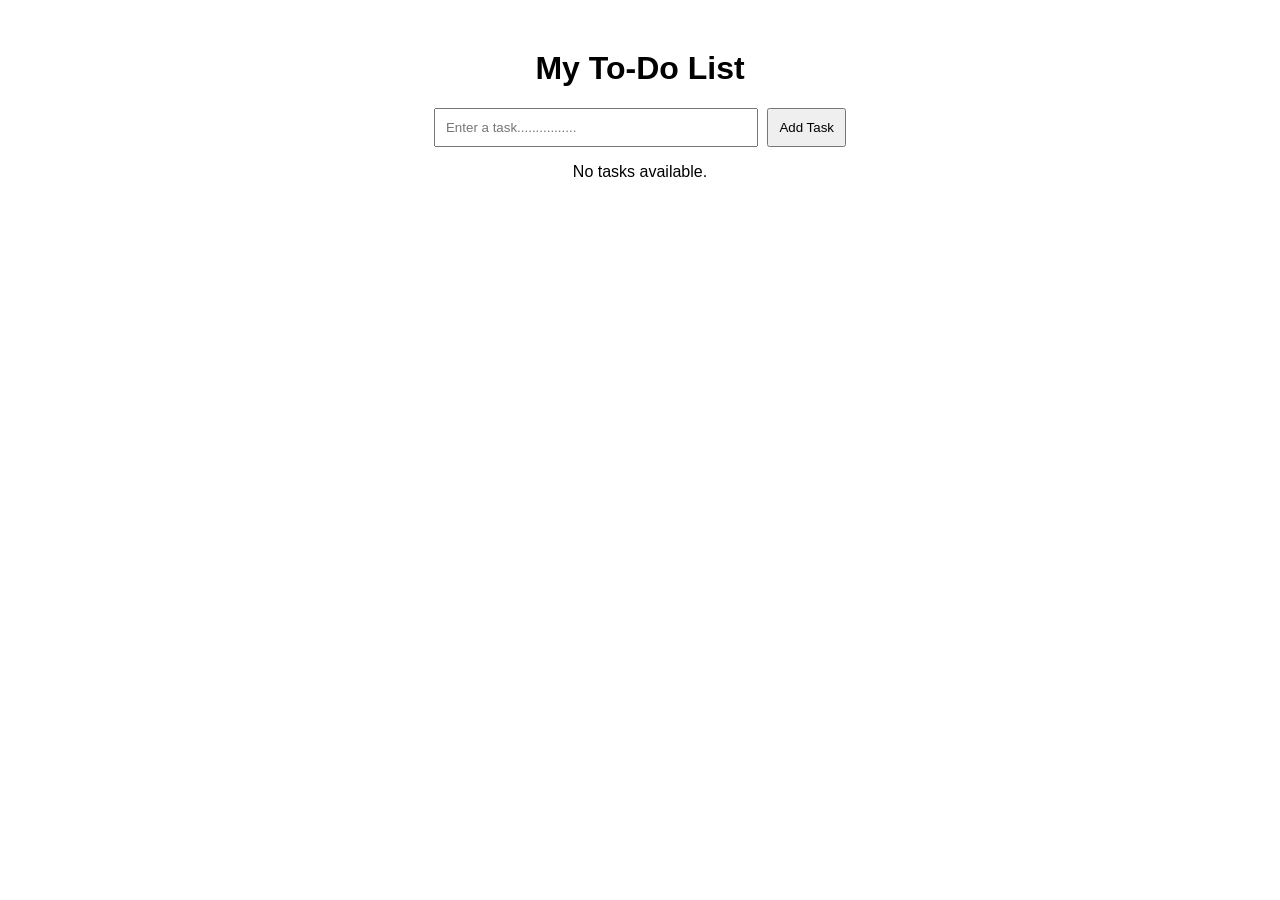
<file: fullstack/Observation Tasks/TASK 3/index.html>
<!DOCTYPE html>
<html>
<head>
    <title>My To-Do List</title>
    <link rel="stylesheet" href="style.css">
</head>

<body>

    <h1>My To-Do List</h1>

    <div class="input-section">
        <input type="text" id="taskInput" placeholder="Enter a task................">
        <button id="addTask">Add Task</button>
    </div>

    <p id="emptyMessage">No tasks available.</p>

    <ul id="taskList"></ul>

    <script src="script.js"></script>

</body>
</html>
</file>
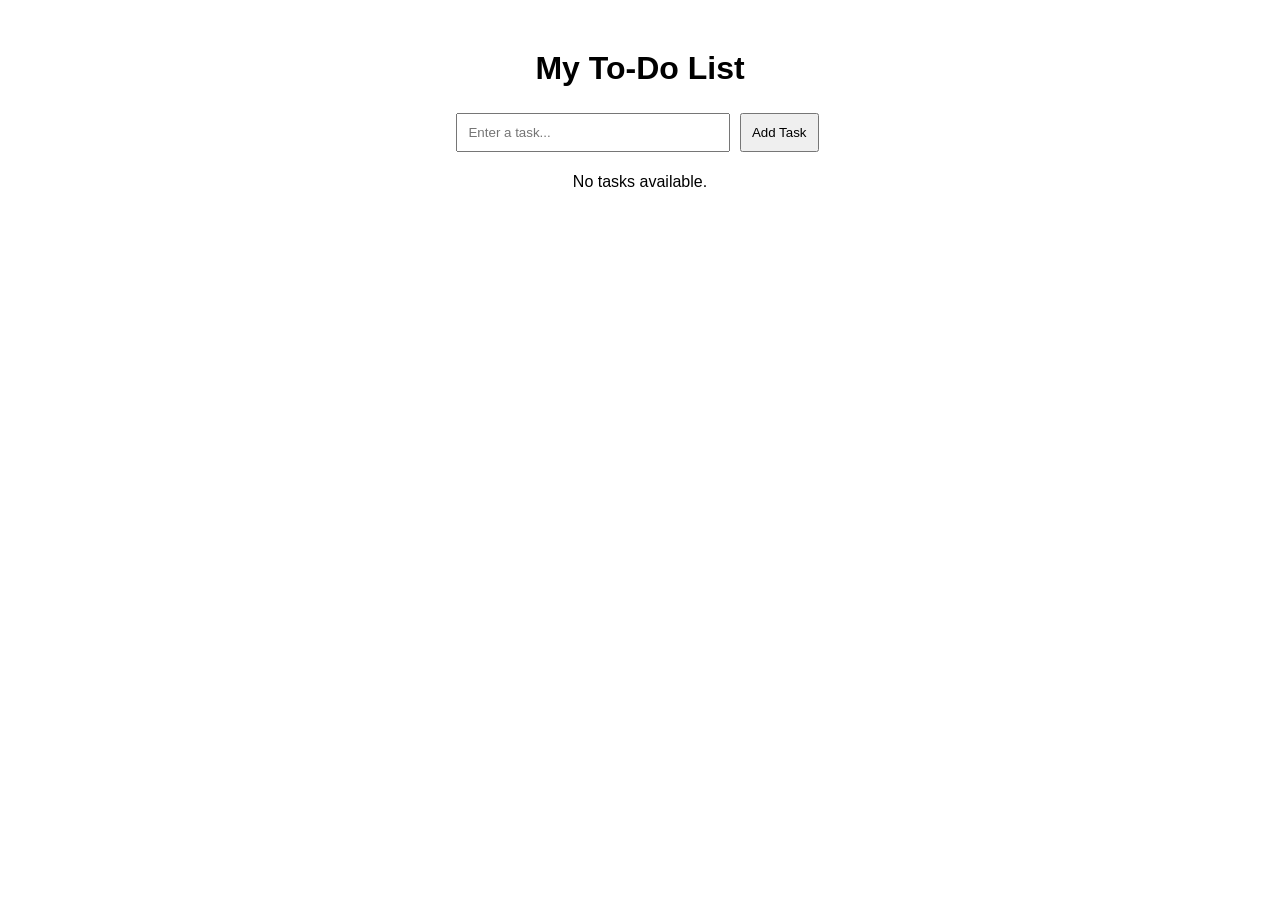
<file: fullstack/Observation Tasks/task3/index.html>
<!DOCTYPE html>
<html>
<head>
    <title>My To-Do List</title>

    <style>
        body {
            font-family: Arial, sans-serif;
            text-align: center;
            margin-top: 50px;
        }

        input {
            padding: 10px;
            width: 250px;
        }

        button {
            padding: 10px;
            margin: 5px;
            cursor: pointer;
        }

        ul {
            list-style: none;
            padding: 0;
        }

        li {
            margin: 10px;
        }

        .completed {
            text-decoration: line-through;
            color: gray;
        }
    </style>
</head>

<body>

    <h1>My To-Do List</h1>

    <input type="text" id="taskInput" placeholder="Enter a task...">
    <button id="addTask">Add Task</button>

    <p id="emptyMessage">No tasks available.</p>

    <ul id="taskList"></ul>

    <script>
        const taskInput = document.getElementById("taskInput");
        const addTask = document.getElementById("addTask");
        const taskList = document.getElementById("taskList");
        const emptyMessage = document.getElementById("emptyMessage");

        addTask.addEventListener("click", function () {

            const taskText = taskInput.value.trim();

            if (taskText === "") {
                alert("Please enter a task.");
                return;
            }

            // Create list item
            const li = document.createElement("li");

            // Create task text
            const span = document.createElement("span");
            span.textContent = taskText;

            // Create Complete button
            const completeButton = document.createElement("button");
            completeButton.textContent = "Complete";

            completeButton.addEventListener("click", function () {
                span.classList.toggle("completed");
            });

            // Create Delete button
            const deleteButton = document.createElement("button");
            deleteButton.textContent = "Delete";

            deleteButton.addEventListener("click", function () {
                li.remove();

                if (taskList.children.length === 0) {
                    emptyMessage.style.display = "block";
                }
            });

            // Add elements to list item
            li.appendChild(span);
            li.appendChild(completeButton);
            li.appendChild(deleteButton);

            // Add list item to task list
            taskList.appendChild(li);

            // Hide empty message
            emptyMessage.style.display = "none";

            // Clear input box
            taskInput.value = "";
        });
    </script>

</body>
</html>
</file>
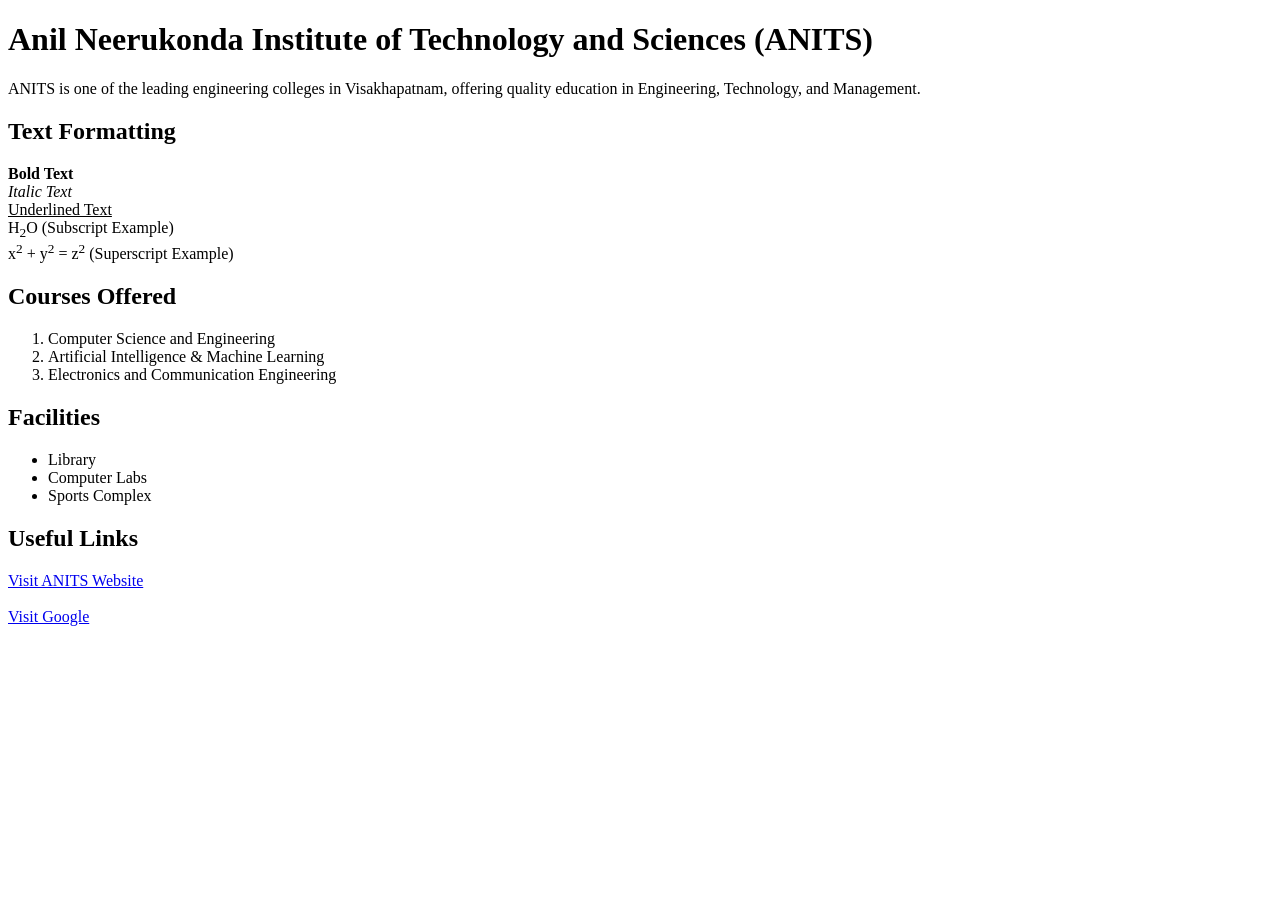
<file: fullstack/Observation Tasks/TASK1/part_A.html>
<!DOCTYPE html>
<html lang="en">
<head>
    <meta charset="UTF-8">
    <title>Basic HTML</title>
</head>
<body>

    <!-- Heading and Paragraph -->
    <h1>Anil Neerukonda Institute of Technology and Sciences (ANITS)</h1>
    <p>
        ANITS is one of the leading engineering colleges in Visakhapatnam,
        offering quality education in Engineering, Technology, and Management.
    </p>

    <!-- Text Formatting -->
    <h2>Text Formatting</h2>
    <p>
        <b>Bold Text</b><br>
        <i>Italic Text</i><br>
        <u>Underlined Text</u><br>
        H<sub>2</sub>O (Subscript Example)<br>
        x<sup>2</sup> + y<sup>2</sup> = z<sup>2</sup> (Superscript Example)
    </p>

    <!-- Ordered List -->
    <h2>Courses Offered</h2>
    <ol>
        <li>Computer Science and Engineering</li>
        <li>Artificial Intelligence & Machine Learning</li>
        <li>Electronics and Communication Engineering</li>
    </ol>

    <!-- Unordered List -->
    <h2>Facilities</h2>
    <ul>
        <li>Library</li>
        <li>Computer Labs</li>
        <li>Sports Complex</li>
    </ul>

    <!-- Hyperlinks -->
    <h2>Useful Links</h2>
    <a href="https://anits.edu.in" target="_blank">
        Visit ANITS Website
    </a>
    <br><br>
    <a href="https://www.google.com" target="_blank">
        Visit Google
    </a>

</body>
</html>
</file>
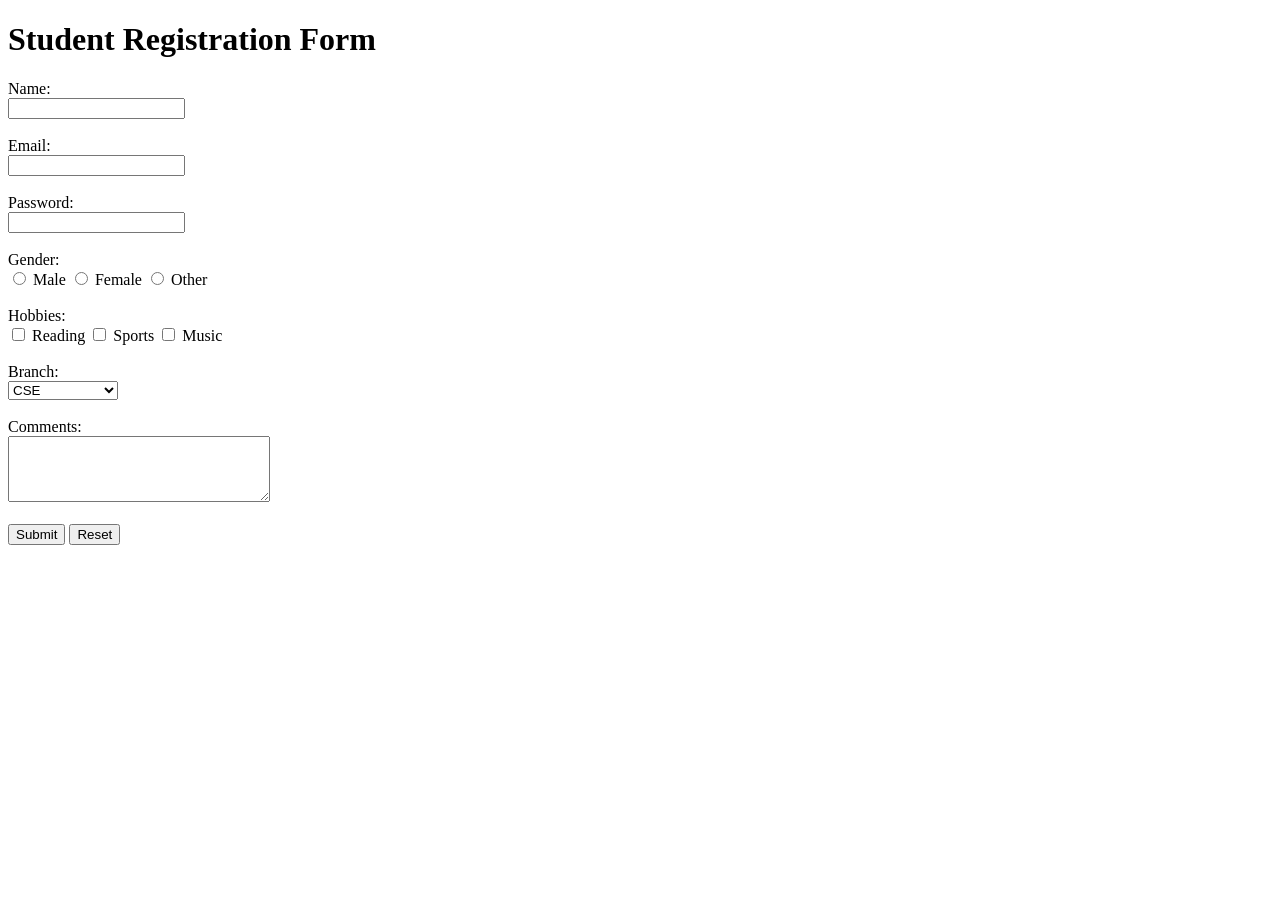
<file: fullstack/Observation Tasks/TASK1/part_C.html>
<!DOCTYPE html>
<html lang="en">
<head>
    <meta charset="UTF-8">
    <title>Student Registration Form</title>
</head>
<body>

    <h1>Student Registration Form</h1>

    <form>

        <label>Name:</label><br>
        <input type="text" name="name"><br><br>

        <label>Email:</label><br>
        <input type="email" name="email"><br><br>

        <label>Password:</label><br>
        <input type="password" name="password"><br><br>

        <label>Gender:</label><br>
        <input type="radio" name="gender" value="Male"> Male
        <input type="radio" name="gender" value="Female"> Female
        <input type="radio" name="gender" value="Other"> Other
        <br><br>

        <label>Hobbies:</label><br>
        <input type="checkbox" name="hobby" value="Reading"> Reading
        <input type="checkbox" name="hobby" value="Sports"> Sports
        <input type="checkbox" name="hobby" value="Music"> Music
        <br><br>

        <label>Branch:</label><br>
        <select name="branch">
            <option>CSE</option>
            <option>CSE (AI & ML)</option>
            <option>ECE</option>
            <option>EEE</option>
            <option>Mechanical</option>
        </select>
        <br><br>

        <label>Comments:</label><br>
        <textarea name="comments" rows="4" cols="30"></textarea>
        <br><br>

        <input type="submit" value="Submit">
        <input type="reset" value="Reset">

    </form>

</body>
</html>
</file>
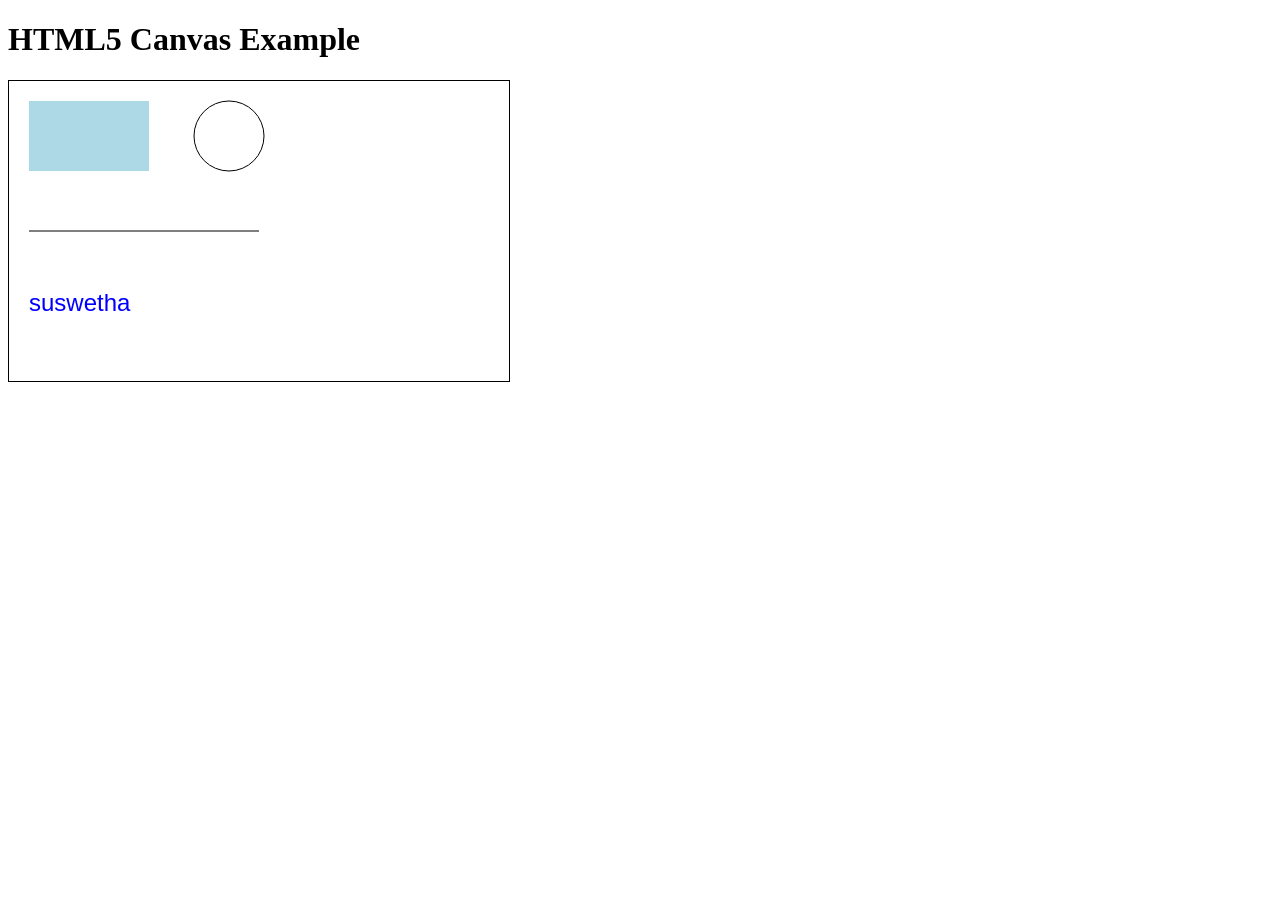
<file: fullstack/Observation Tasks/TASK2/part_A.html>
<!DOCTYPE html>
<html lang="en">
<head>
    <meta charset="UTF-8">
    <title>HTML5 Canvas</title>
</head>
<body>

    <h1>HTML5 Canvas Example</h1>

    <canvas id="myCanvas" width="500" height="300" style="border:1px solid black;">
        Your browser does not support the canvas element.
    </canvas>

    <script>
        var canvas = document.getElementById("myCanvas");
        var ctx = canvas.getContext("2d");

        // Rectangle
        ctx.fillStyle = "lightblue";
        ctx.fillRect(20, 20, 120, 70);

        // Circle
        ctx.beginPath();
        ctx.arc(220, 55, 35, 0, 2 * Math.PI);
        ctx.stroke();

        // Line
        ctx.beginPath();
        ctx.moveTo(20, 150);
        ctx.lineTo(250, 150);
        ctx.stroke();

        // Text
        ctx.font = "24px Arial";
        ctx.fillStyle = "blue";
        ctx.fillText("suswetha", 20, 230);
    </script>

</body>
</html>
</file>
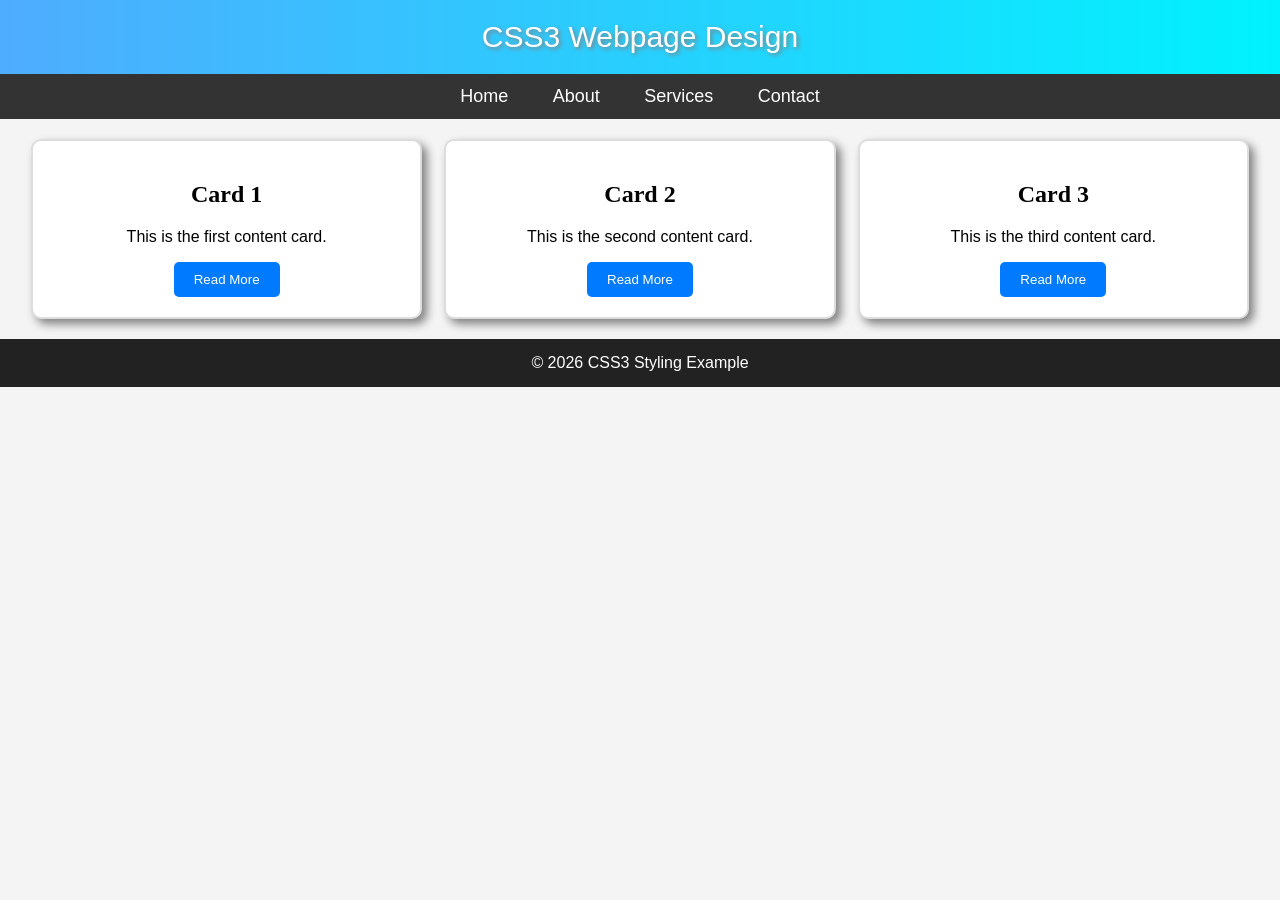
<file: fullstack/Observation Tasks/TASK2/part_B.html>
<!DOCTYPE html>
<html lang="en">
<head>
<meta charset="UTF-8">
<title>CSS3 Styling</title>

<style>
body{
    margin:0;
    font-family:Arial, sans-serif;
    background:#f4f4f4;
}

/* Header */
header{
    background:linear-gradient(to right,#4facfe,#00f2fe);
    color:white;
    text-align:center;
    padding:20px;
    text-shadow:2px 2px 4px gray;
    font-size:30px;
}

/* Navigation */
nav{
    background:#333;
    text-align:center;
    padding:12px;
}

nav a{
    color:white;
    text-decoration:none;
    margin:20px;
    font-size:18px;
}

nav a:hover{
    color:yellow;
}

/* Cards */
.container{
    display:flex;
    justify-content:space-around;
    margin:20px;
}

.card{
    width:28%;
    background:white;
    border:2px solid #ddd;
    border-radius:10px;
    padding:20px;
    box-shadow:5px 5px 10px gray;
    text-align:center;
}

.card h2{
    font-family:Georgia, serif;
}

.card button{
    background:#007BFF;
    color:white;
    border:none;
    padding:10px 20px;
    border-radius:5px;
    cursor:pointer;
}

.card button:hover{
    background:green;
}

/* Footer */
footer{
    background:#222;
    color:white;
    text-align:center;
    padding:15px;
    margin-top:20px;
}
</style>

</head>
<body>

<header>
    CSS3 Webpage Design
</header>

<nav>
    <a href="#">Home</a>
    <a href="#">About</a>
    <a href="#">Services</a>
    <a href="#">Contact</a>
</nav>

<div class="container">

    <div class="card">
        <h2>Card 1</h2>
        <p>This is the first content card.</p>
        <button>Read More</button>
    </div>

    <div class="card">
        <h2>Card 2</h2>
        <p>This is the second content card.</p>
        <button>Read More</button>
    </div>

    <div class="card">
        <h2>Card 3</h2>
        <p>This is the third content card.</p>
        <button>Read More</button>
    </div>

</div>

<footer>
    © 2026 CSS3 Styling Example
</footer>

</body>
</html>
</file>
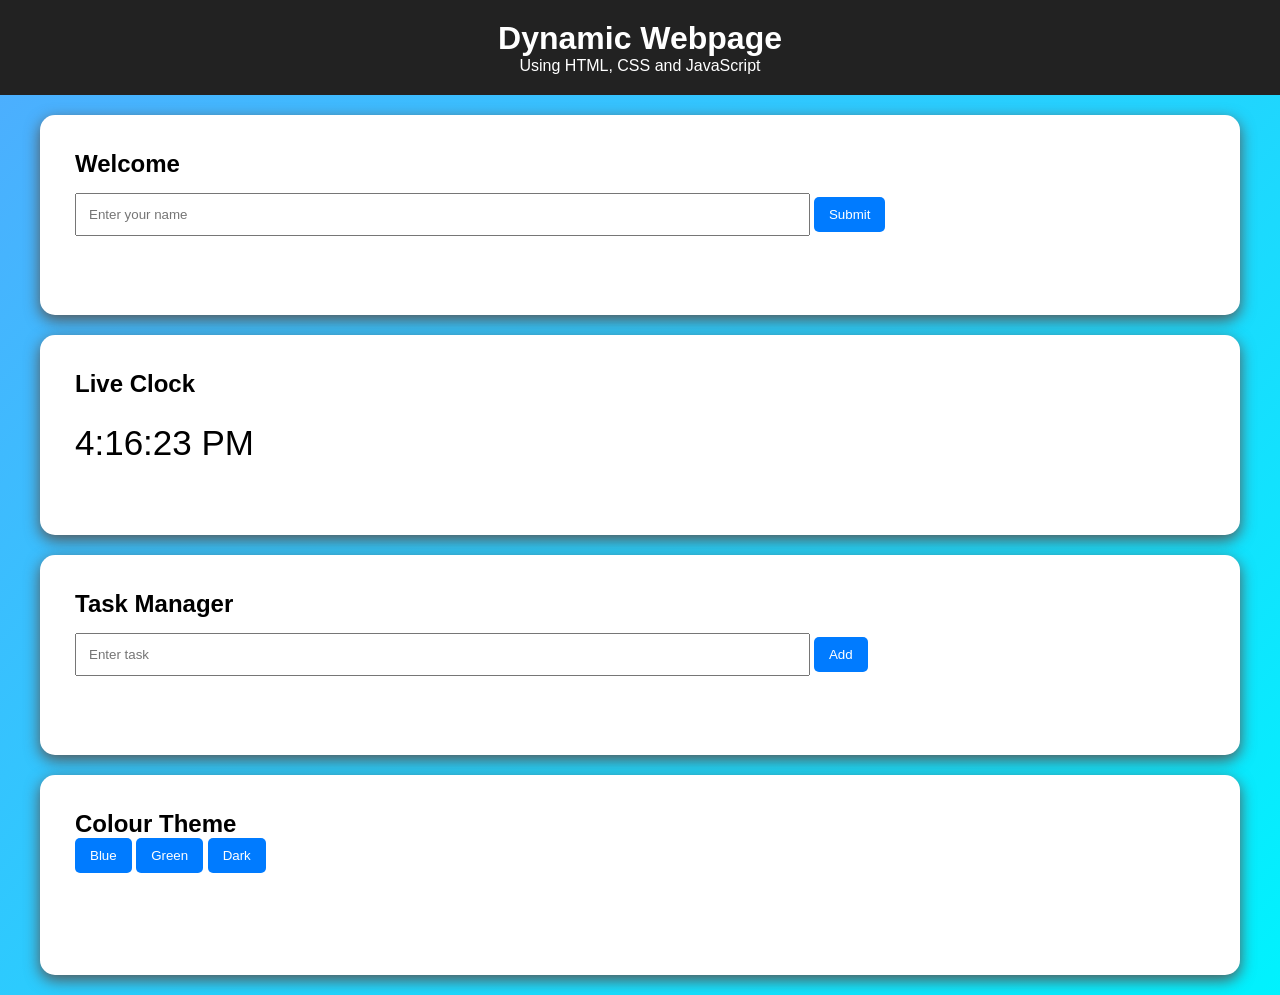
<file: fullstack/record/week4/week4.html>
<!DOCTYPE html>
<html>
<head>
<title>Dynamic Webpage</title>
<style>
*{margin:0;padding:0;box-sizing:border-box}
body{
 font-family:Arial;
 background:linear-gradient(135deg,#4facfe,#00f2fe);
 min-height:100vh;
}
header{
 background:#222;color:white;text-align:center;padding:20px;
}
.container{
 width:95%;max-width:1200px;margin:20px auto;
}
.card{
 background:white;padding:35px;min-height:200px;
 margin-bottom:20px;border-radius:15px;
 box-shadow:0 5px 15px #555;
}
input{
 padding:12px;width:65%;margin:15px 0;
}
button{
 padding:10px 15px;border:0;border-radius:5px;
 background:#007bff;color:white;cursor:pointer;
}
button:hover{background:#0056b3}
#clock{font-size:35px;margin-top:25px}
li{margin:8px;padding:8px;background:#eee}
</style>
</head>

<body>

<header>
<h1>Dynamic Webpage</h1>
<p>Using HTML, CSS and JavaScript</p>
</header>

<div class="container">

<div class="card">
<h2>Welcome</h2>
<input id="name" placeholder="Enter your name">
<button onclick="welcome()">Submit</button>
<p id="msg"></p>
</div>

<div class="card">
<h2>Live Clock</h2>
<p id="clock"></p>
</div>

<div class="card">
<h2>Task Manager</h2>
<input id="task" placeholder="Enter task">
<button onclick="addTask()">Add</button>
<ul id="list"></ul>
</div>

<div class="card">
<h2>Colour Theme</h2>
<button onclick="blue()">Blue</button>
<button onclick="green()">Green</button>
<button onclick="dark()">Dark</button>
</div>

</div>

<script>
function welcome(){
 let n=document.getElementById("name").value;
 document.getElementById("msg").innerHTML="Welcome "+n;
}

function clock(){
 document.getElementById("clock").innerHTML=
 new Date().toLocaleTimeString();
}
setInterval(clock,1000);clock();

function addTask(){
 let t=document.getElementById("task").value;
 if(t!=""){
  let li=document.createElement("li");
  li.innerHTML=t;
  document.getElementById("list").appendChild(li);
 }
}

function blue(){
 document.body.style.background=
 "linear-gradient(135deg,#4facfe,#00f2fe)";
}
function green(){
 document.body.style.background=
 "linear-gradient(135deg,#43e97b,#38f9d7)";
}
function dark(){
 document.body.style.background=
 "linear-gradient(135deg,#232526,#414345)";
}
</script>

</body>
</html>
</file>
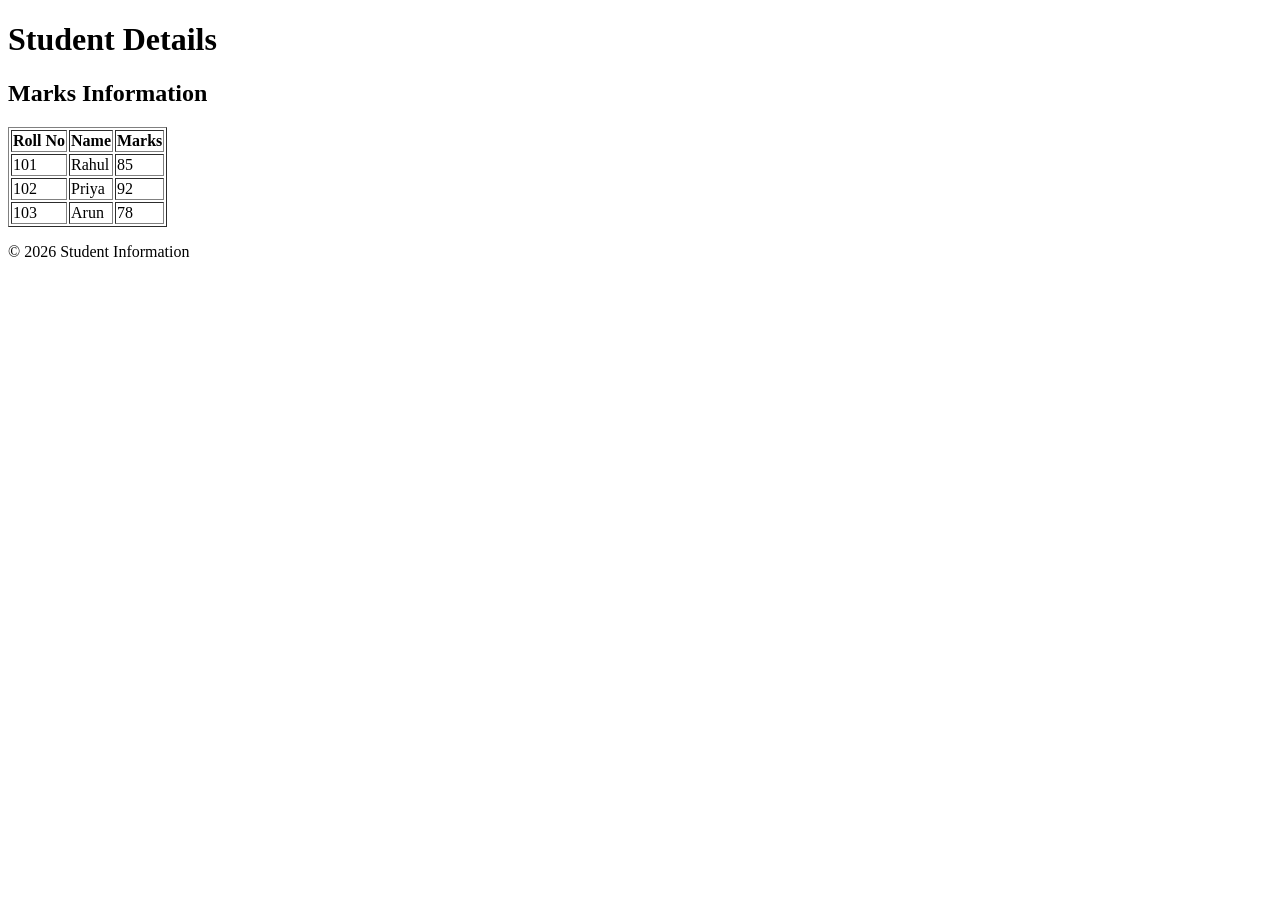
<file: fullstack/Topic Wise practice/my practise/iimp1.html>
<!DOCTYPE html>
<html lang="en">
<head>
    <meta charset="UTF-8">
    <meta name="viewport" content="width=device-width, initial-scale=1.0">
    <title>Student Details</title>
</head>

<body>

    <header>
        <h1>Student Details</h1>
    </header>

    <main>
        <section>
            <h2>Marks Information</h2>

            <table border="1">
                <thead>
                    <tr>
                        <th>Roll No</th>
                        <th>Name</th>
                        <th>Marks</th>
                    </tr>
                </thead>

                <tbody>
                    <tr>
                        <td>101</td>
                        <td>Rahul</td>
                        <td>85</td>
                    </tr>
                    <tr>
                        <td>102</td>
                        <td>Priya</td>
                        <td>92</td>
                    </tr>
                    <tr>
                        <td>103</td>
                        <td>Arun</td>
                        <td>78</td>
                    </tr>
                </tbody>
            </table>
        </section>
    </main>

    <footer>
        <p>&copy; 2026 Student Information</p>
    </footer>

</body>
</html>
</file>
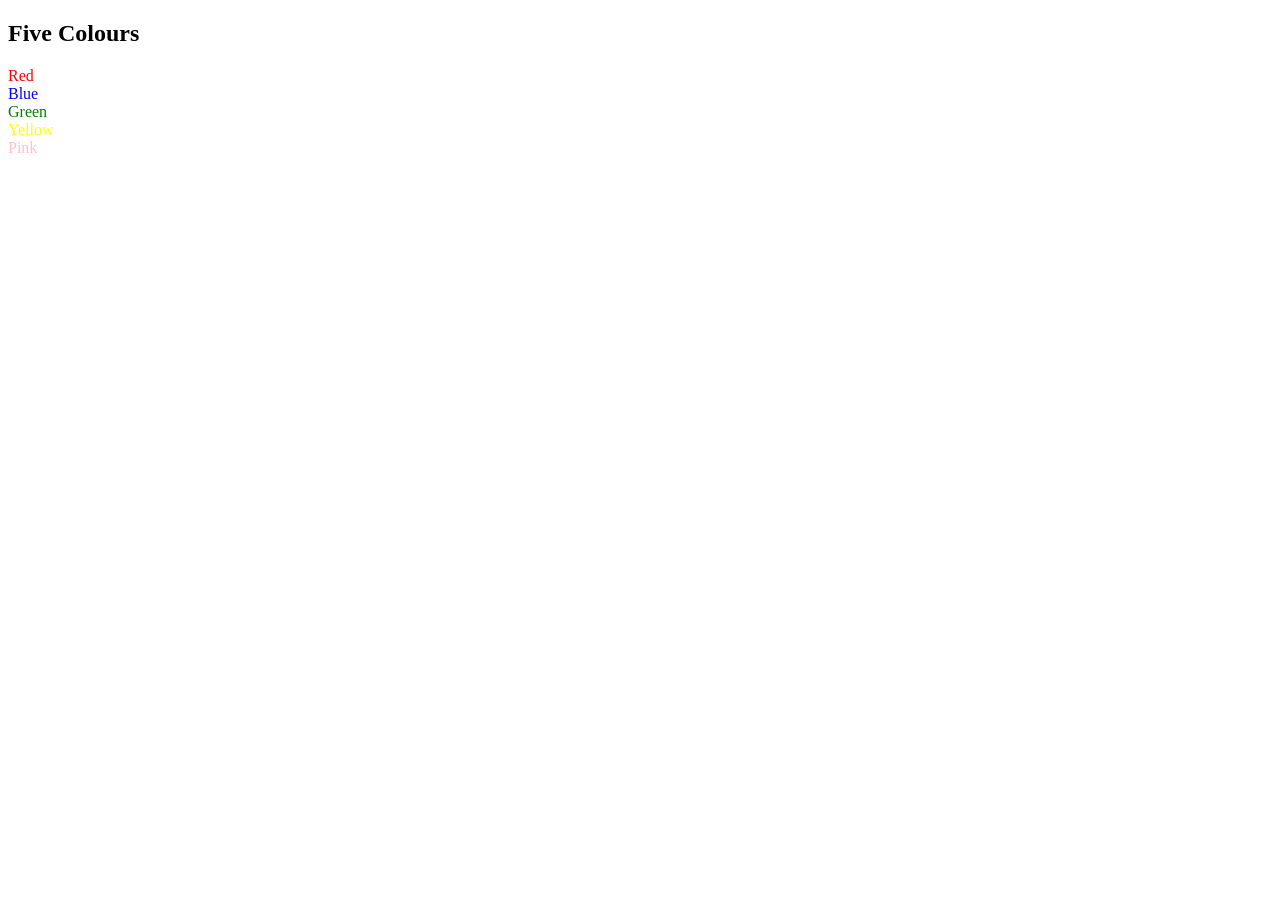
<file: fullstack/Topic Wise practice/my practise/imp_3.1.html>
<!DOCTYPE html>
<html>
<head>
    <title>Colours Array</title>
</head>

<body>

    <h2>Five Colours</h2>

    <script>
        let colours = ["Red", "Blue", "Green", "Yellow", "Pink"];

        for (let i = 0; i < colours.length; i++) {
            document.write(
                "<span style='color:" + colours[i] + ";'>" 
                + colours[i] + 
                "</span><br>"
            );
        }
    </script>

</body>
</html>
</file>
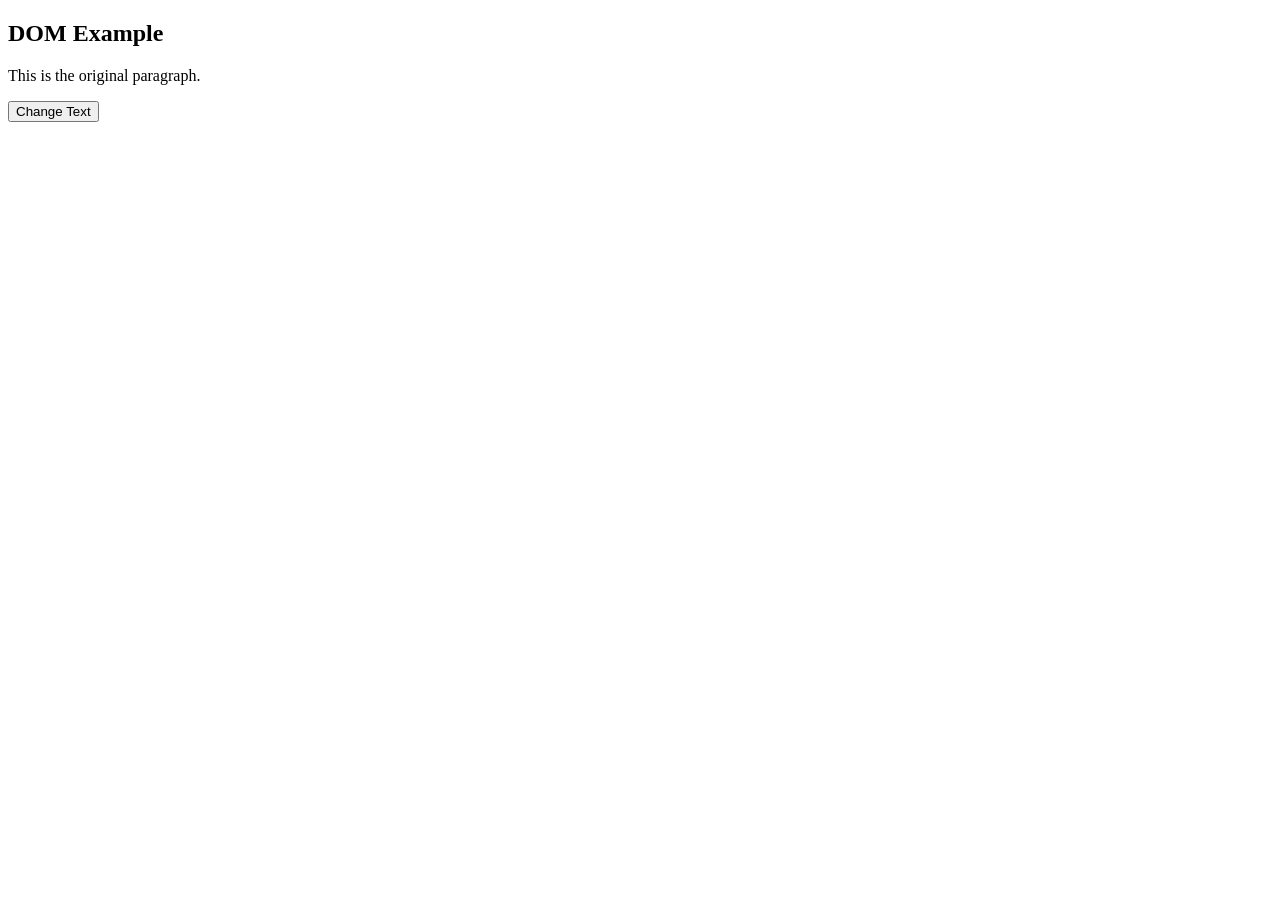
<file: fullstack/Topic Wise practice/my practise/imp_3.2.html>
<!DOCTYPE html>
<html>
<head>
    <title>DOM Example</title>
</head>

<body>

    <h2>DOM Example</h2>

    <p id="message">This is the original paragraph.</p>

    <button onclick="changeText()">Change Text</button>

    <script>
        function changeText() {
            document.getElementById("message").innerHTML =
                "The paragraph text has been changed dynamically!";
        }
    </script>

</body>
</html>
</file>
<file: fullstack/Observation Tasks/TASK 3/style.css>
body {
    font-family: Arial, sans-serif;
    text-align: center;
    margin-top: 50px;
}

input {
    padding: 10px;
    width: 300px;
}

button {
    padding: 10px;
    margin-left: 5px;
    cursor: pointer;
}

ul {
    list-style: none;
    padding: 0;
    width: 500px;
    margin: 20px auto;
}

li {
    display: flex;
    align-items: center;
    justify-content: space-between;
    margin: 10px 0;
    padding: 10px;
    border: 1px solid #ccc;
}

.task-text {
    flex: 1;
    text-align: left;
}

.completed {
    text-decoration: line-through;
    color: gray;
}
</file>
